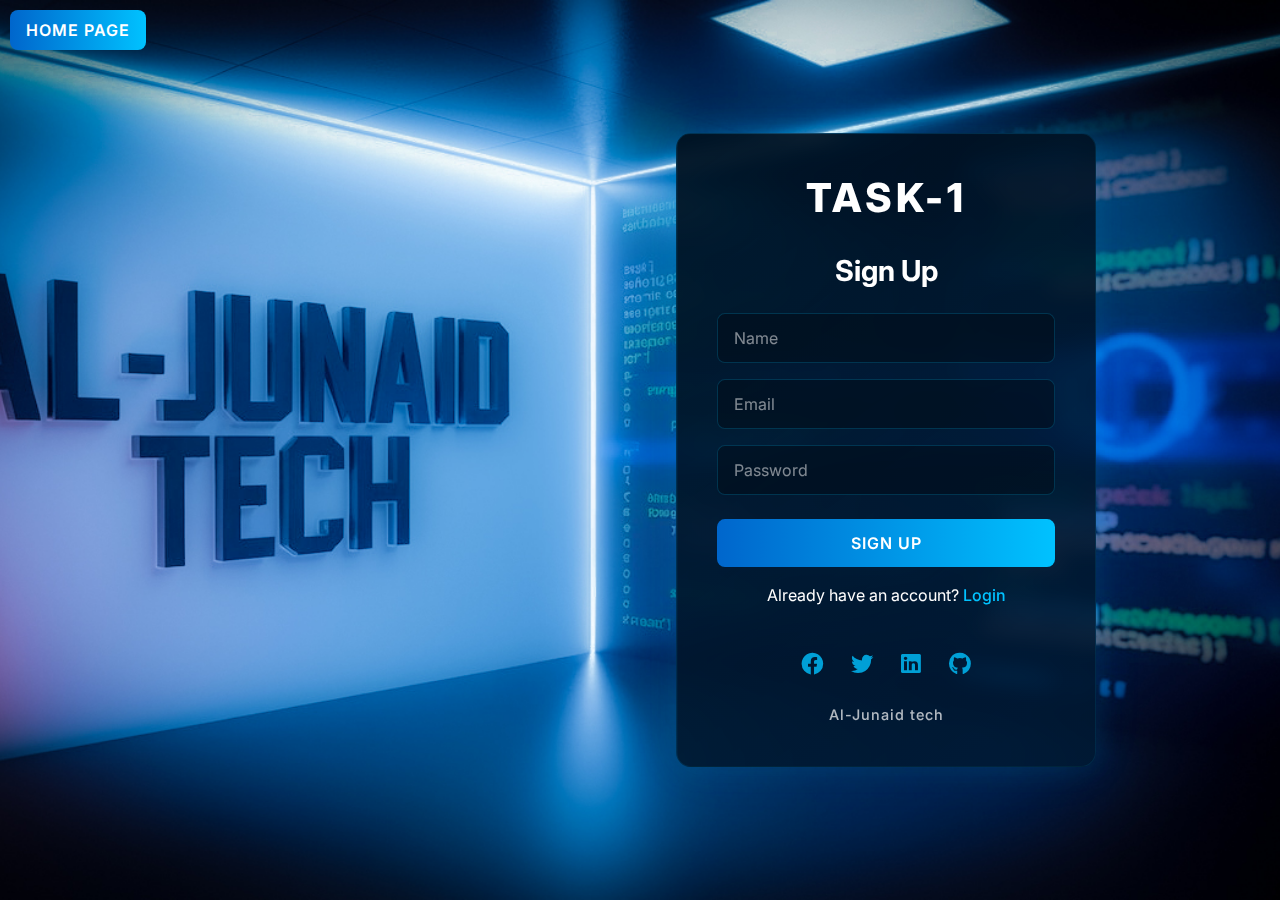
<file: index.html>
<!DOCTYPE html>
<html lang="en">
  <head>
    <title>Cyber Security Form</title>
    <meta charset="UTF-8" />
    <meta name="viewport" content="width=device-width" />
    <link href="https://cdn.jsdelivr.net/npm/bootstrap@5.3.2/dist/css/bootstrap.min.css" rel="stylesheet">
    <link rel="stylesheet" href="https://cdnjs.cloudflare.com/ajax/libs/font-awesome/6.0.0/css/all.min.css">
    <link href="https://fonts.googleapis.com/css2?family=Inter:wght@400;500;600;700;800&display=swap" rel="stylesheet">
    <link rel="stylesheet" href="styles.css" />
  </head>
  <body>
    <div class="matrix-bg"></div>

    <a href="page.html"><input id="Home-Button" type="button" value="Home Page" class="btn btn-primary"></a>
    
    <div class="container min-vh-100 d-flex align-items-center justify-content-center position-relative">
      <div class="form-container">
        <h1 class="cyber-title text-center">Task-1</h1>
       
        <!-- Sign Up Form -->
        <form id="signupForm" class="cyber-form" action="#" method="POST">
          <h2 class="text-center">Sign Up</h2>
          
          <div class="form-group mb-3">
            <input 
              type="text" 
              class="form-control" 
              id="name" 
              placeholder="Name"
              pattern="[A-Za-z ]{3,}"
              required
            >
          </div>

          <div class="form-group mb-3">
            <input 
              type="email" 
              class="form-control" 
              id="email" 
              placeholder="Email"
              required
            >
          </div>

          <div class="form-group mb-4">
            <input 
              type="password" 
              class="form-control" 
              pattern="^(?=.*[A-Z])(?=.*[a-z])(?=.*\d)(?=.*[@$!%*?&])[A-Za-z\d@$!%*?&]{8,}$"
              title="Must contain at least 8 characters, one uppercase letter, one lowercase letter, one number, and one special character (@$!%*?&)"
          
              id="password" 
              placeholder="Password"
              required
            >
          </div>

          <button type="submit" class="btn btn-primary w-100 mb-3">
            Sign Up
          </button>
          
          <p class="text-center mb-0">
            Already have an account? 
            <a href="login.html">Login</a>
          </p>
        </form>

        <!-- Social Media Icons -->
        <div class="social-icons text-center">
          <a href="#" class="social-icon"><i class="fab fa-facebook"></i></a>
          <a href="#" class="social-icon"><i class="fab fa-twitter"></i></a>
          <a href="#" class="social-icon"><i class="fab fa-linkedin"></i></a>
          <a href="#" class="social-icon"><i class="fab fa-github"></i></a>
        </div>
<div class="sparkle-container">
   <div class="sparkle"></div>
   <div class="sparkle"></div>
   <div class="sparkle"></div>
   <div class="sparkle"></div>
   <div class="sparkle"></div>
   <div class="sparkle"></div>
   <div class="sparkle"></div>
   <div class="sparkle"></div>
   <div class="sparkle"></div>
   <div class="sparkle"></div>
</div>

        <!-- Footer -->
        <div class="footer text-center mt-4">
          <p class="company-name">Al-Junaid tech</p>
        </div>
      </div>
    </div>
  </body>
</html>
</file>
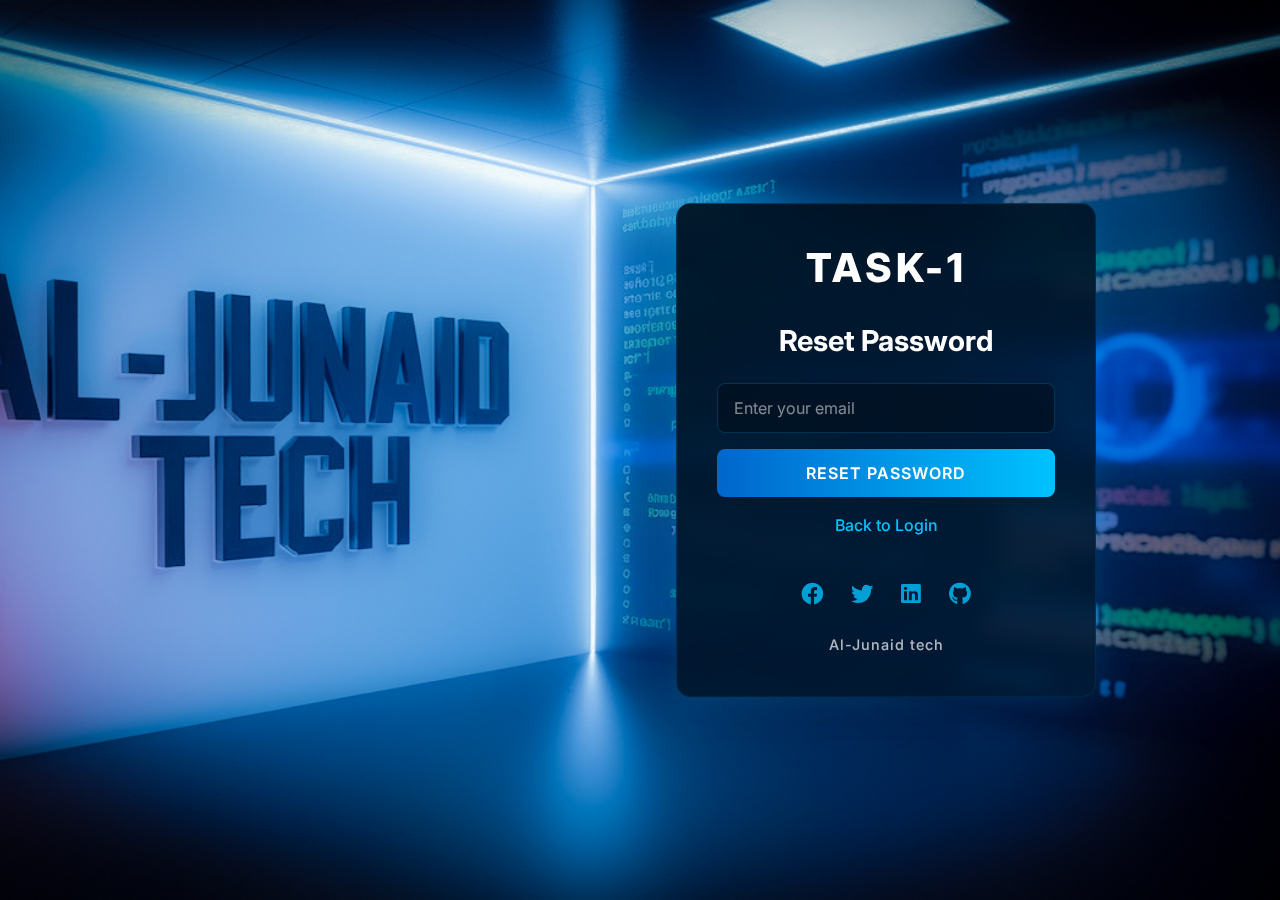
<file: forgot-password.html>
<!DOCTYPE html>
<html lang="en">
  <head>
    <title>Forgot Password - Cyber Security Form</title>
    <meta charset="UTF-8" />
    <meta name="viewport" content="width=device-width" />
    <link href="https://cdn.jsdelivr.net/npm/bootstrap@5.3.2/dist/css/bootstrap.min.css" rel="stylesheet">
    <link rel="stylesheet" href="https://cdnjs.cloudflare.com/ajax/libs/font-awesome/6.0.0/css/all.min.css">
    <link href="https://fonts.googleapis.com/css2?family=Inter:wght@400;500;600;700;800&display=swap" rel="stylesheet">
    <link rel="stylesheet" href="styles.css" />
  </head>
  <body>
    <div class="matrix-bg"></div>
    
    <div class="container min-vh-100 d-flex align-items-center justify-content-center position-relative">
      <div class="form-container">
        <h1 class="cyber-title text-center">Task-1</h1>
        
        <!-- Forgot Password Form -->
        <form class="cyber-form" action="#" method="POST">
          <h2 class="text-center">Reset Password</h2>
          
          <div class="form-group mb-3">
            <input 
              type="email" 
              class="form-control" 
              id="resetEmail" 
              placeholder="Enter your email"
              required
            >
          </div>

          <button type="submit" class="btn btn-primary w-100 mb-3">
            Reset Password
          </button>
          
          <div class="text-center mb-3">
            <a href="login.html">Back to Login</a>
          </div>
        </form>

        <!-- Social Media Icons -->
        <div class="social-icons text-center">
          <a href="#" class="social-icon"><i class="fab fa-facebook"></i></a>
          <a href="#" class="social-icon"><i class="fab fa-twitter"></i></a>
          <a href="#" class="social-icon"><i class="fab fa-linkedin"></i></a>
          <a href="#" class="social-icon"><i class="fab fa-github"></i></a>
        </div>

        <!-- Footer -->
        <div class="footer text-center mt-4">
          <p class="company-name">Al-Junaid tech</p>
        </div>
      </div>
    </div>
  </body>
</html>
</file>
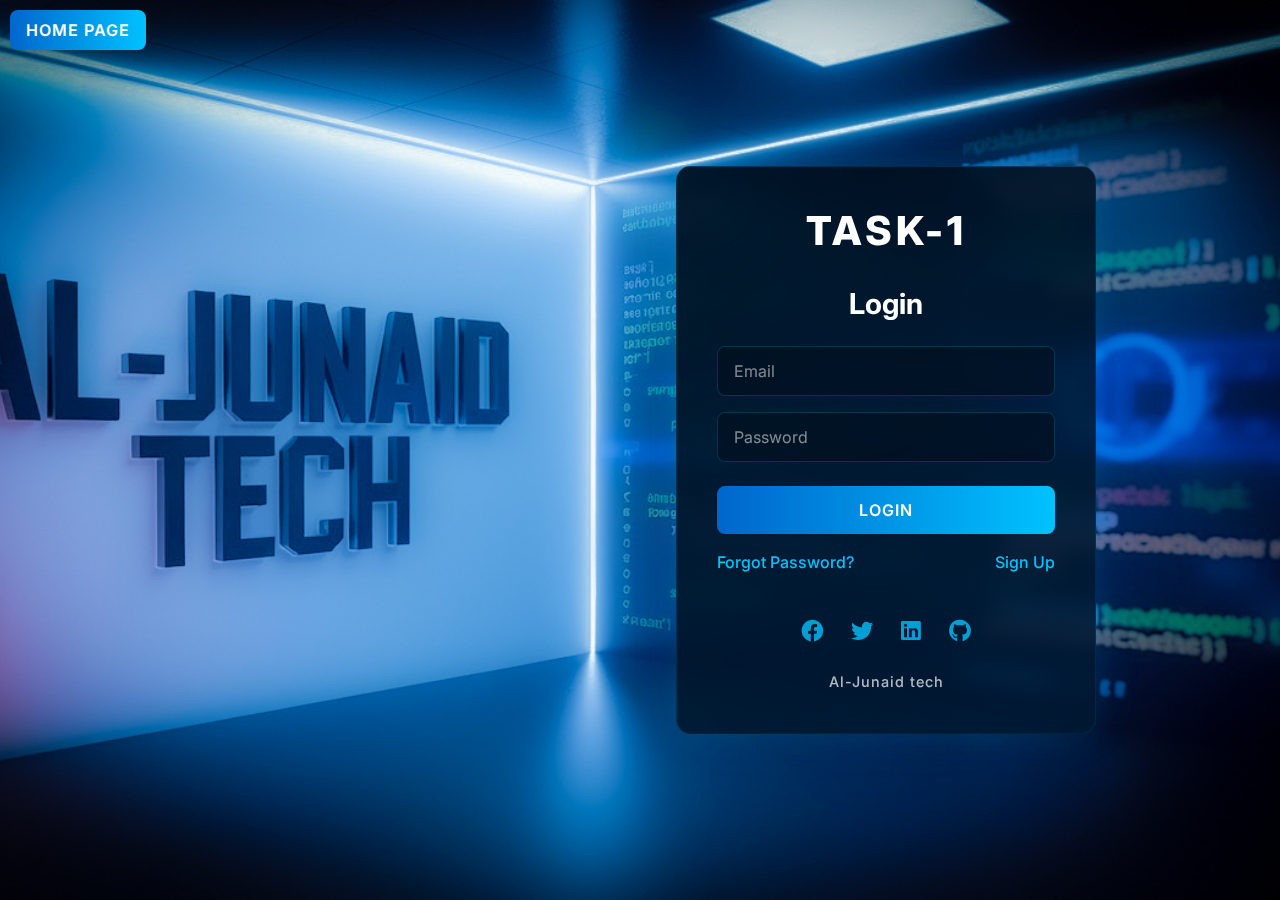
<file: login.html>
<!DOCTYPE html>
<html lang="en">
  <head>
    <title>Login - Cyber Security Form</title>
    <meta charset="UTF-8" />
    <meta name="viewport" content="width=device-width" />
    <link href="https://cdn.jsdelivr.net/npm/bootstrap@5.3.2/dist/css/bootstrap.min.css" rel="stylesheet">
    <link rel="stylesheet" href="https://cdnjs.cloudflare.com/ajax/libs/font-awesome/6.0.0/css/all.min.css">
    <link href="https://fonts.googleapis.com/css2?family=Inter:wght@400;500;600;700;800&display=swap" rel="stylesheet">
    <link rel="stylesheet" href="styles.css" />
  </head>
  <body>
    <a href="page.html"><input id="Home-Button" type="button" value="Home Page" class="btn btn-primary"></a>
    <div class="matrix-bg"></div>
    
    <div class="container min-vh-100 d-flex align-items-center justify-content-center position-relative">
      <div class="form-container">
        <h1 class="cyber-title text-center">Task-1</h1>
        
        <!-- Login Form -->
        <form class="cyber-form" action="#" method="POST">
          <h2 class="text-center">Login</h2>
          
          <div class="form-group mb-3">
            <input 
              type="email" 
              class="form-control" 
              id="loginEmail" 
              placeholder="Email"
              required
            >
          </div>

          <div class="form-group mb-4">
            <input 
              type="password" 
              class="form-control" 
              id="loginPassword" 
              placeholder="Password"
              required
            >
          </div>

          <button type="submit" class="btn btn-primary w-100 mb-3">
            Login
          </button>
          
          <div class="d-flex justify-content-between mb-3">
            <a href="forgot-password.html">Forgot Password?</a>
            <a href="index.html">Sign Up</a>
          </div>
        </form>

        <!-- Social Media Icons -->
        <div class="social-icons text-center">
          <a href="#" class="social-icon"><i class="fab fa-facebook"></i></a>
          <a href="#" class="social-icon"><i class="fab fa-twitter"></i></a>
          <a href="#" class="social-icon"><i class="fab fa-linkedin"></i></a>
          <a href="#" class="social-icon"><i class="fab fa-github"></i></a>
        </div>

        <!-- Footer -->
        <div class="footer text-center mt-4">
          <p class="company-name">Al-Junaid tech</p>
        </div>
      </div>
    </div>
  </body>
</html>
</file>
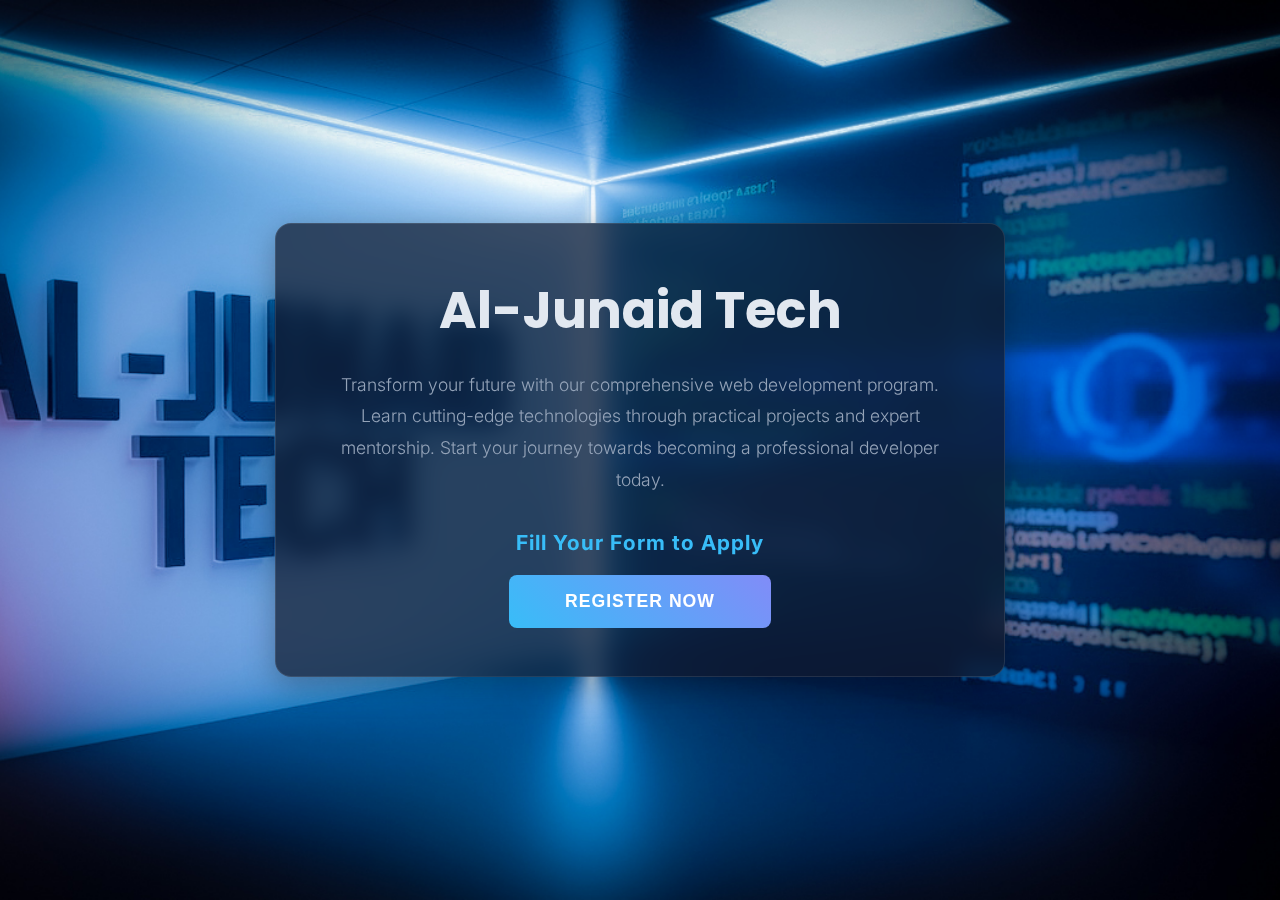
<file: page.html>
<!DOCTYPE html>
<html lang="en">
<head>
    <meta charset="UTF-8">
    <meta name="viewport" content="width=device-width, initial-scale=1.0">
    <title>Al-Junaid Tech</title>
    <link href="https://fonts.googleapis.com/css2?family=Poppins:wght@600&family=Inter&display=swap" rel="stylesheet">
    <style>
        * {
            margin: 0;
            padding: 0;
            box-sizing: border-box;
        }

        body {
            min-height: 100vh;
            display: flex;
            justify-content: center;
            align-items: center;
            background: url('./image/bg.jpeg') no-repeat center fixed;
            background-size: cover;            /* background: linear-gradient(135deg, #0f172a, #1e293b); */
            font-family: 'Inter', sans-serif;
            color: #e2e8f0;
            position: relative;
            overflow: hidden;
        }

        .container {
            background: rgba(15, 23, 42, 0.7);
            padding: 3rem 4rem;
            border-radius: 16px;
            box-shadow: 0 8px 32px rgba(0, 0, 0, 0.3);
            backdrop-filter: blur(12px);
            text-align: center;
            max-width: 800px;
            margin: 20px;
            border: 1px solid rgba(255, 255, 255, 0.1);
            animation: float 6s ease-in-out infinite;
        }

        h1 {
            font-family: 'Poppins', sans-serif;
            font-size: 3.2rem;
            margin-bottom: 1.2rem;
       
        }

        p {
            font-size: 1.1rem;
            line-height: 1.8;
            margin-bottom: 2.2rem;
            color: #94a3b8;
            font-weight: 300;
            max-width: 600px;
        }

        .cta-section {
            margin-top: 2rem;
        }

        .cta-heading {
            font-size: 1.3rem;
            margin-bottom: 1.2rem;
            color: #38bdf8;
            letter-spacing: 1px;
        }

        .register-btn {
            background: linear-gradient(45deg, #38bdf8, #818cf8);
            border: none;
            padding: 1rem 3.5rem;
            font-size: 1.1rem;
            color: white;
            border-radius: 8px;
            cursor: pointer;
            transition: transform 0.3s ease;
            text-transform: uppercase;
            font-weight: bold;
            letter-spacing: 1px;
        }

        .register-btn:hover {
            transform: translateY(-2px);
            box-shadow: 0 5px 15px rgba(56, 189, 248, 0.4);
        }

        @keyframes float {
            0%, 100% { transform: translateY(0); }
            50% { transform: translateY(-20px); }
        }

        @media (max-width: 768px) {
            .container {
                padding: 2rem;
            }
            
            h1 {
                font-size: 2.4rem;
            }
            
            p {
                font-size: 1rem;
            }
        }
    </style>
</head>
<body>
    <div class="container">
        <h1>Al-Junaid Tech</h1>
        <p>Transform your future with our comprehensive web development program. Learn cutting-edge technologies through practical projects and expert mentorship. Start your journey towards becoming a professional developer today.</p>
        <div class="cta-section">
            <h2 class="cta-heading">Fill Your Form to Apply</h2>
            <a href="index.html"><button class="register-btn">Register Now</button></a>
        </div>
    </div>
</body>
</html>
</file>
<file: styles.css>
:root {
  --cyber-blue: #0066cc;
  --cyber-accent: #00c2ff;
  --cyber-text: #ffffff;
}

* {
  box-sizing: border-box;
}

body {
  margin: 0;
  font-family: 'Inter', -apple-system, BlinkMacSystemFont, 'Segoe UI', Roboto, sans-serif;
  background: url('./image/bg.jpeg') no-repeat center fixed;
  background-size: cover;
  color: var(--cyber-text);
  min-height: 100vh;
  overflow: hidden;
}

#Home-Button {
  position: absolute;
  top: 10px;
  left: 10px;
  background: linear-gradient(to right, var(--cyber-blue), var(--cyber-accent));
  padding: 0.5rem 1rem;
  border-radius: 8px;
  font-family: 'Inter', sans-serif;
  font-weight: 600;
  color: var(--cyber-text);
  text-transform: uppercase;
  letter-spacing: 1px;
  transition: all 0.3s ease;
}

.cyber-title {
  font-family: 'Inter', sans-serif;
  color: var(--cyber-text);
  text-transform: uppercase;
  letter-spacing: 4px;
  font-weight: 800;
  font-size: 2.5rem;
  margin-bottom: 2rem;
}

/* Form container positioned to the right */
.form-container {
  background: linear-gradient(145deg, rgba(0, 13, 26, 0.9), rgba(0, 26, 51, 0.8));
  backdrop-filter: blur(10px);
  border-radius: 15px;
  padding: 2.5rem;
  width: 100%;
  max-width: 420px;
  box-shadow: 
    0 0 30px rgba(0, 194, 255, 0.1),
    0 0 60px rgba(0, 194, 255, 0.05);
  border: 1px solid rgba(0, 194, 255, 0.1);
  position: absolute;
  right: 10%; /* Moves the form to the right side */
  top: 50%;
  transform: translateY(-50%);
  z-index: 1;
}

.cyber-form h2 {
  font-family: 'Inter', sans-serif;
  color: var(--cyber-text);
  font-weight: 700;
  font-size: 1.8rem;
  margin-bottom: 1.5rem;
}

.form-control {
  background: rgba(0, 13, 26, 0.6);
  border: 1px solid rgba(0, 194, 255, 0.2);
  color: var(--cyber-text);
  transition: all 0.3s ease;
  border-radius: 8px;
  padding: 0.75rem 1rem;
  font-size: 1rem;
  font-family: 'Inter', sans-serif;
}

.form-control:focus {
  background: rgba(0, 13, 26, 0.8);
  border-color: var(--cyber-accent);
  box-shadow: 0 0 15px rgba(0, 194, 255, 0.2);
  color: var(--cyber-text);
}

.form-control::placeholder {
  color: rgba(255, 255, 255, 0.5);
}

.btn-primary {
  background: linear-gradient(to right, var(--cyber-blue), var(--cyber-accent));
  border: none;
  color: var(--cyber-text);
  font-weight: 600;
  text-transform: uppercase;
  letter-spacing: 1px;
  padding: 0.75rem 1.5rem;
  border-radius: 8px;
  transition: all 0.3s ease;
  font-family: 'Inter', sans-serif;
}

.btn-primary:hover {
  transform: translateY(-2px);
  box-shadow: 0 0 20px rgba(0, 194, 255, 0.3);
  background: linear-gradient(to right, var(--cyber-accent), var(--cyber-blue));
}

a {
  color: var(--cyber-accent);
  text-decoration: none;
  transition: all 0.3s ease;
  font-weight: 500;
}

a:hover {
  color: var(--cyber-text);
  text-shadow: 0 0 5px var(--cyber-accent);
}

.social-icons {
  margin-top: 2.5rem;
}

.social-icon {
  font-size: 1.4rem;
  margin: 0 12px;
  color: var(--cyber-accent);
  transition: all 0.3s ease;
  opacity: 0.8;
}

.social-icon:hover {
  color: var(--cyber-text);
  text-shadow: 0 0 10px var(--cyber-accent);
  transform: translateY(-2px);
  opacity: 1;
}

.company-name {
  font-size: 0.9rem;
  color: var(--cyber-text);
  opacity: 0.7;
  margin: 0;
  font-family: 'Inter', sans-serif;
  letter-spacing: 1px;
  font-weight: 500;
}

/* Responsive adjustments */
@media (max-width: 576px) {
  .form-container {
    right: 2%;
    padding: 1.5rem;
  }
  
  .cyber-title {
    font-size: 2rem;
  }
}
</file>
